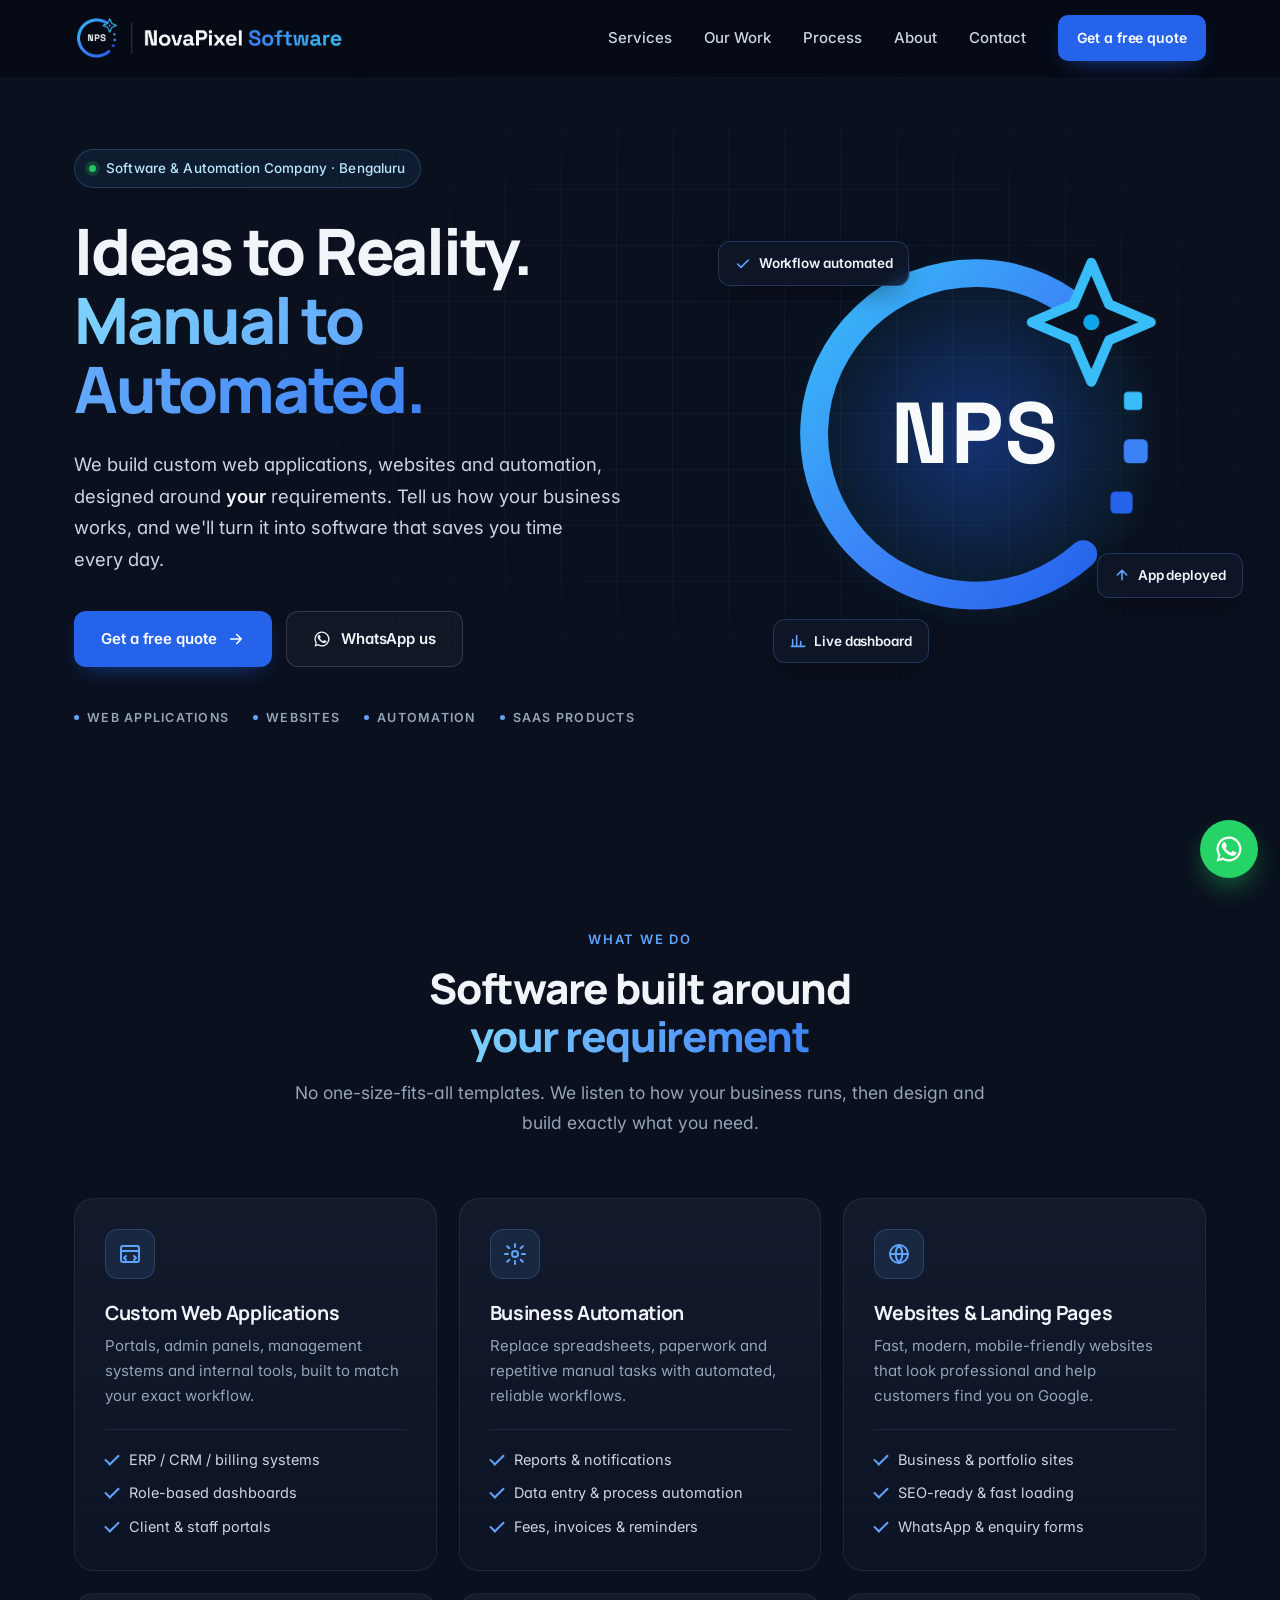
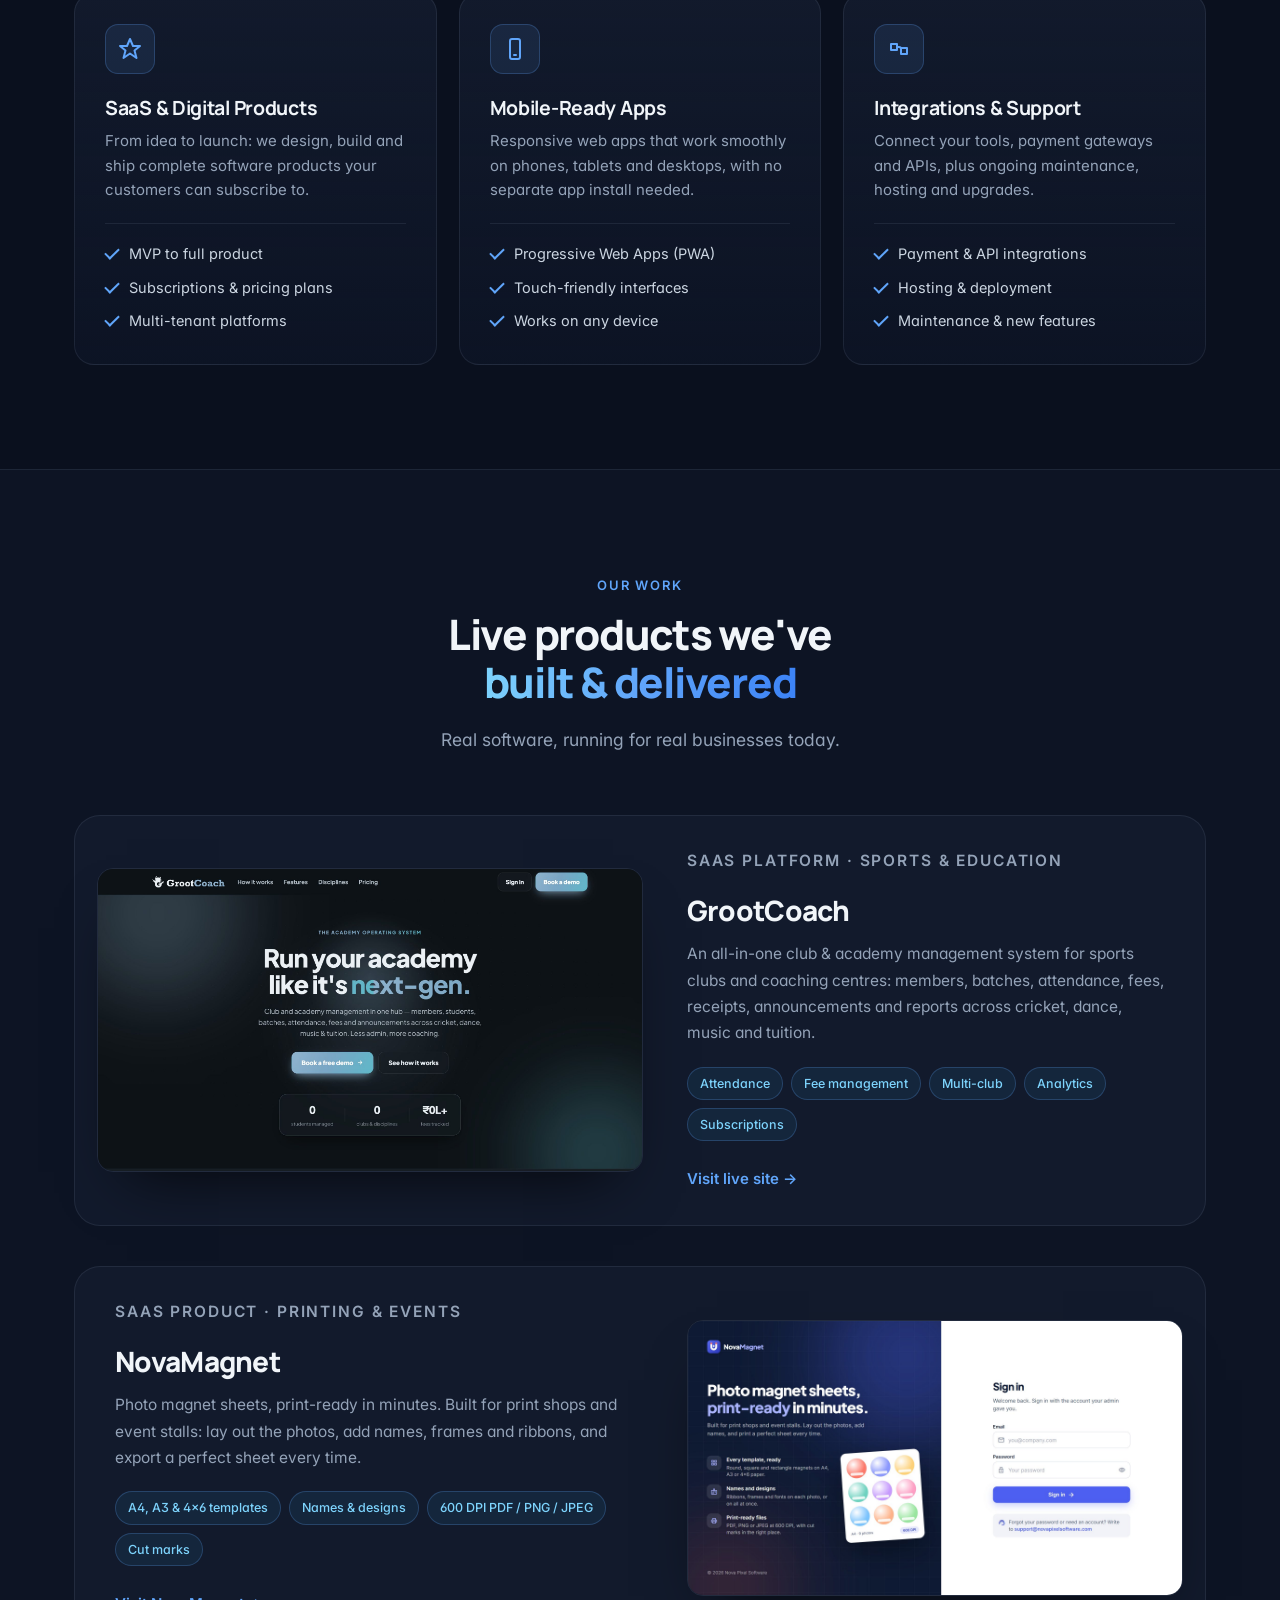
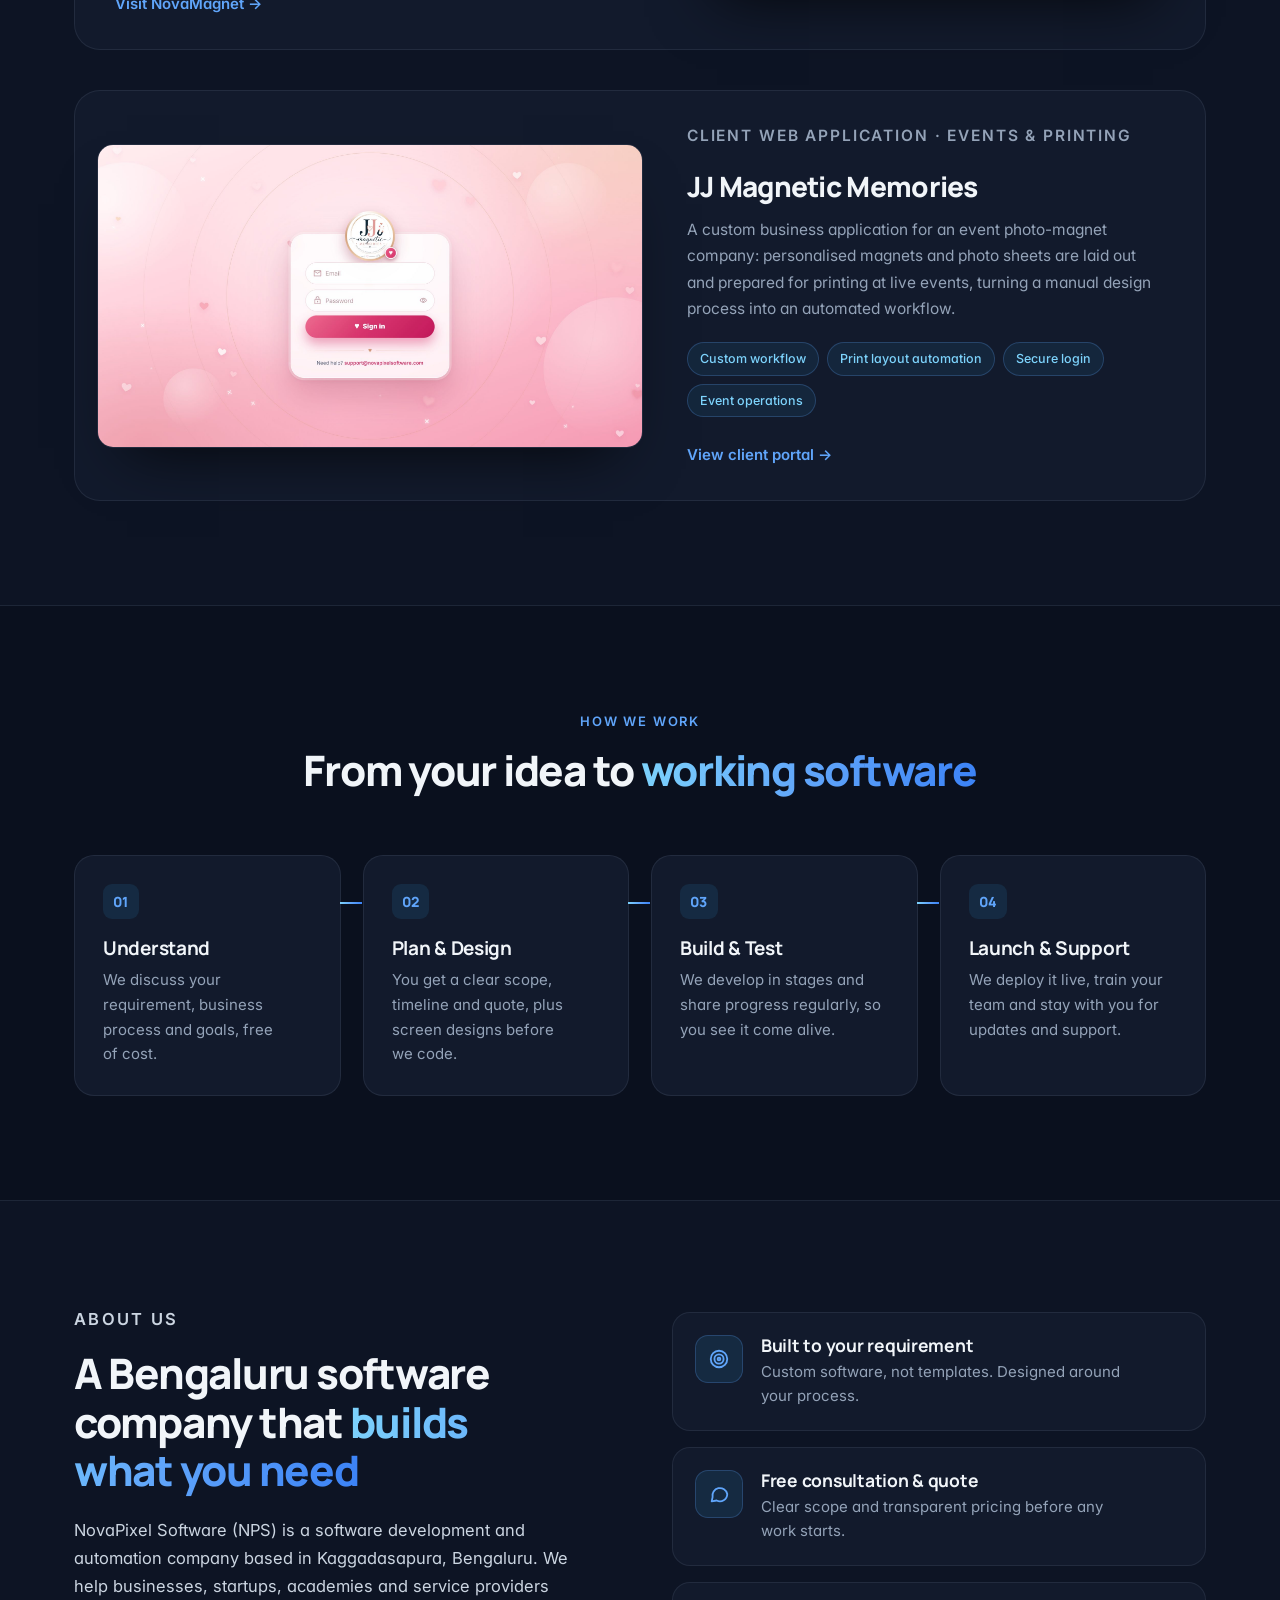
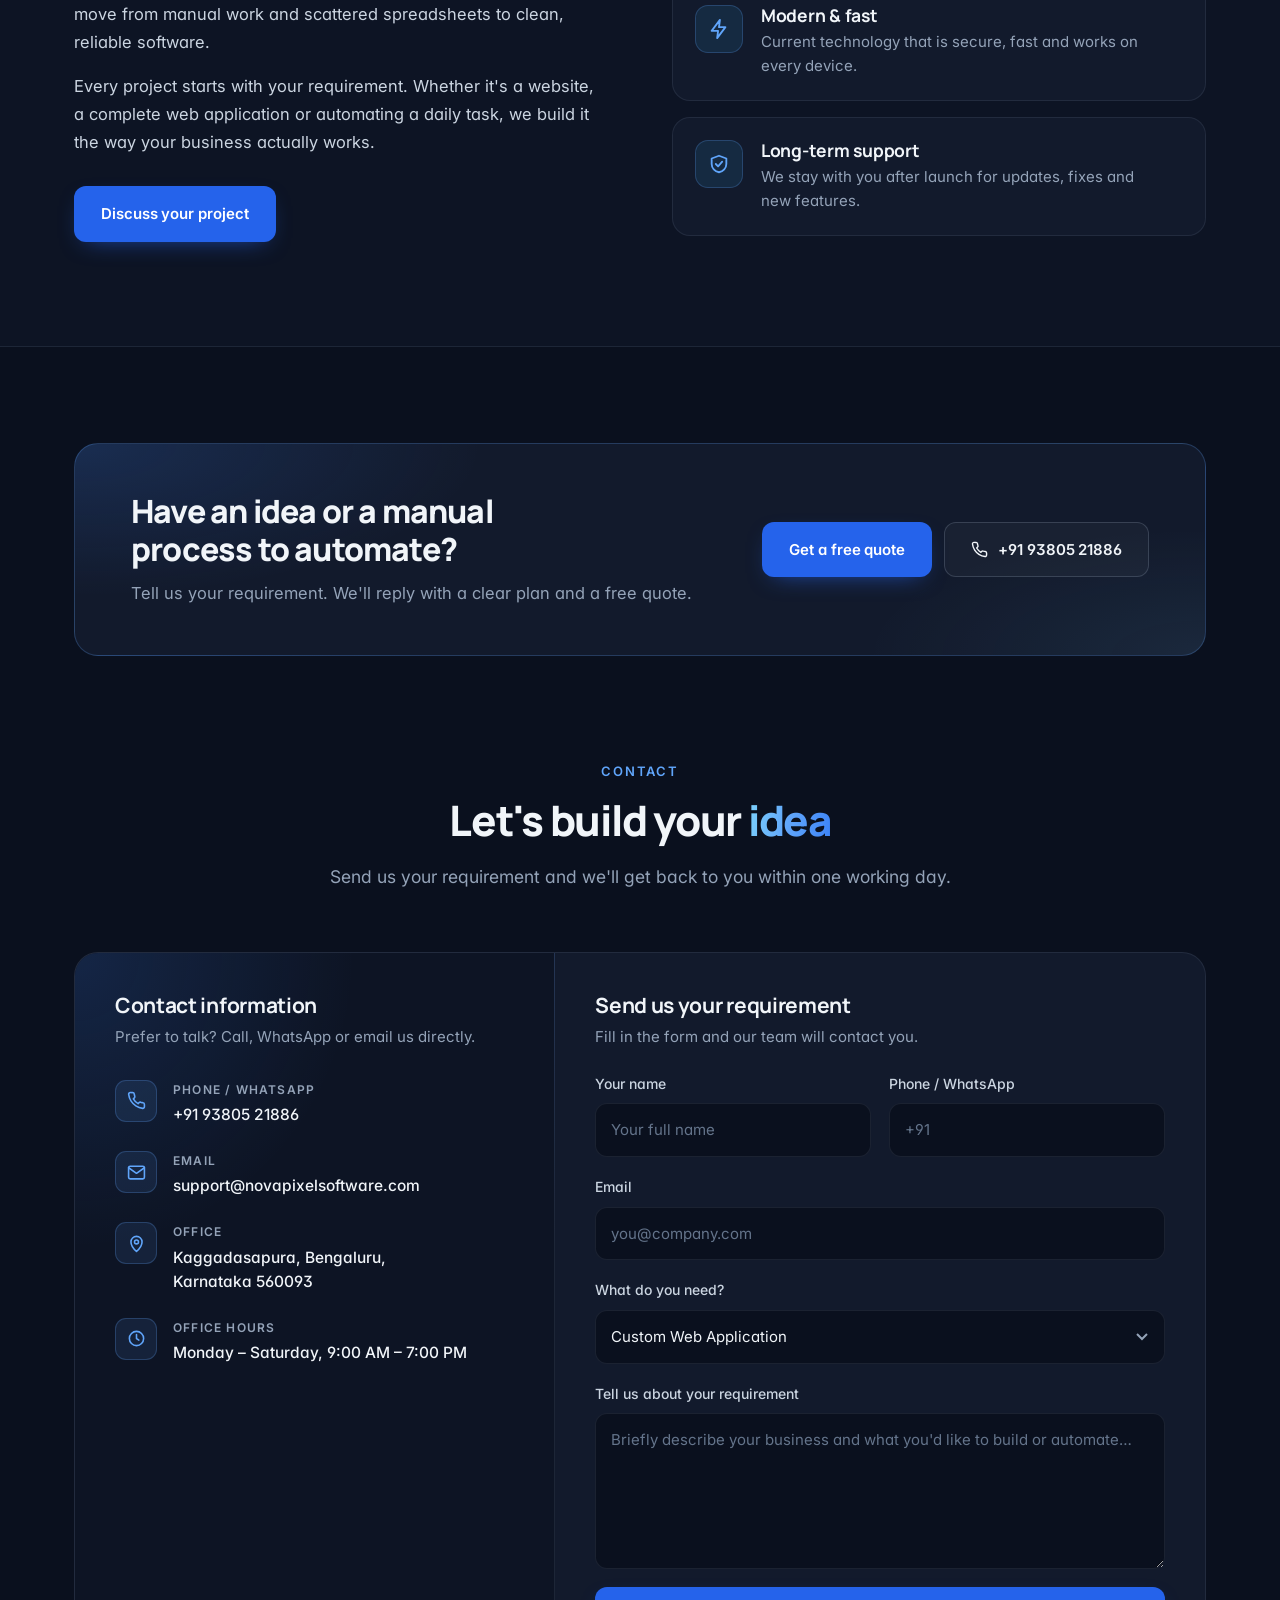
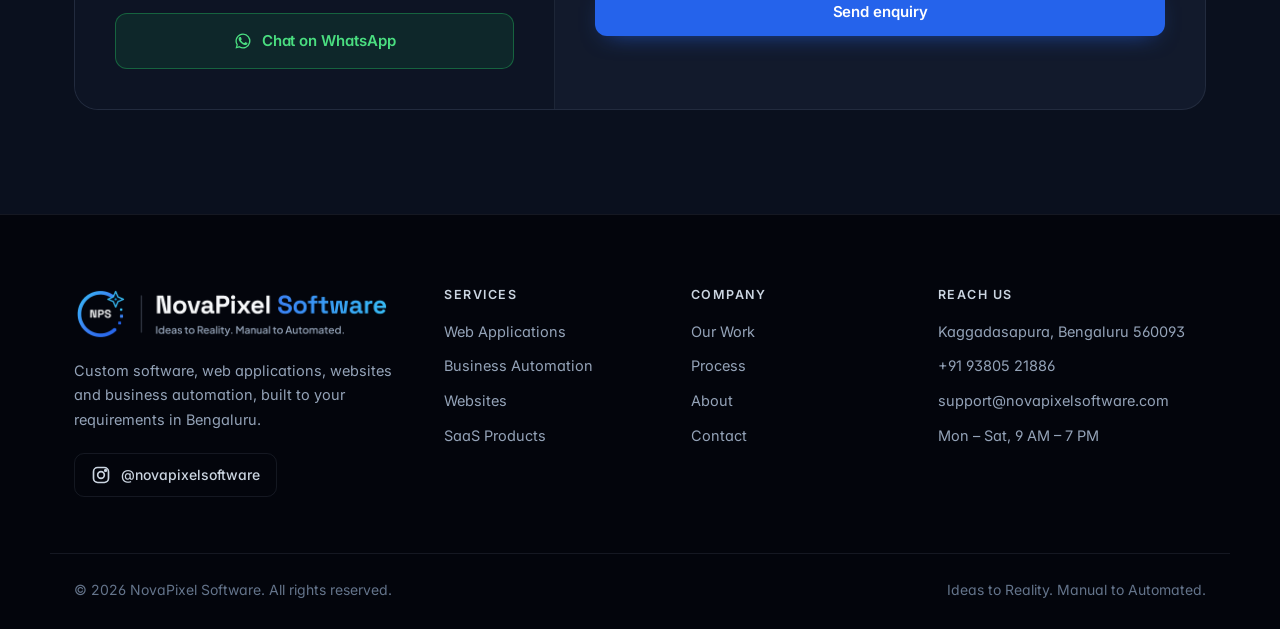
<file: public/index.html>
﻿<!doctype html>
<html lang="en">
<head>
<meta charset="utf-8">
<meta name="viewport" content="width=device-width, initial-scale=1">
<title>NovaPixel Software | Custom Software &amp; Automation Company in Bengaluru</title>
<meta name="description" content="NovaPixel Software builds custom web applications, websites, SaaS products and business automation tailored to your requirements. Based in Kaggadasapura, Bengaluru. Get a free quote.">
<meta name="keywords" content="software company Bengaluru, custom software development, web application development, business automation, website development Bangalore, SaaS development, Kaggadasapura">
<link rel="canonical" href="https://novapixelsoftware.com/">
<meta name="theme-color" content="#0A101E">

<meta property="og:type" content="website">
<meta property="og:title" content="NovaPixel Software | Ideas to Reality. Manual to Automated.">
<meta property="og:description" content="Custom software, web applications, websites and automation, built to your requirements. Bengaluru.">
<meta property="og:url" content="https://novapixelsoftware.com/">
<meta property="og:image" content="https://novapixelsoftware.com/assets/img/og-image.jpg">
<meta name="twitter:card" content="summary_large_image">

<link rel="icon" type="image/svg+xml" href="assets/img/emblem.svg">
<link rel="icon" type="image/png" sizes="32x32" href="assets/img/favicon-32.png">
<link rel="apple-touch-icon" href="assets/img/icon-192.png">

<link rel="preconnect" href="https://fonts.googleapis.com">
<link rel="preconnect" href="https://fonts.gstatic.com" crossorigin>
<link href="https://fonts.googleapis.com/css2?family=Inter:wght@400;500;600;700&family=Manrope:wght@600;700;800&family=Space+Grotesk:wght@700&display=swap" rel="stylesheet">
<link rel="stylesheet" href="assets/css/style.css">

<script type="application/ld+json">
{
  "@context": "https://schema.org",
  "@type": "LocalBusiness",
  "name": "NovaPixel Software",
  "alternateName": "NPS",
  "slogan": "Ideas to Reality. Manual to Automated.",
  "url": "https://novapixelsoftware.com/",
  "logo": "https://novapixelsoftware.com/assets/img/icon-192.png",
  "image": "https://novapixelsoftware.com/assets/img/og-image.jpg",
  "email": "support@novapixelsoftware.com",
  "telephone": "+91-9380521886",
  "address": {
    "@type": "PostalAddress",
    "addressLocality": "Kaggadasapura, Bengaluru",
    "addressRegion": "Karnataka",
    "postalCode": "560093",
    "addressCountry": "IN"
  },
  "openingHoursSpecification": [{
    "@type": "OpeningHoursSpecification",
    "dayOfWeek": ["Monday","Tuesday","Wednesday","Thursday","Friday","Saturday"],
    "opens": "09:00",
    "closes": "19:00"
  }],
  "sameAs": ["https://www.instagram.com/novapixelsoftware/"]
}
</script>
</head>
<body>

<a class="skip" href="#main">Skip to content</a>

<!-- ============ HEADER ============ -->
<header class="nav" id="top">
  <div class="wrap nav__inner">
    <a href="#top" class="nav__brand" aria-label="NovaPixel Software home">
      <img src="assets/img/logo.png" alt="NovaPixel Software" width="269" height="46">
    </a>
    <nav class="nav__links" id="navLinks" aria-label="Main">
      <a href="#services">Services</a>
      <a href="#work">Our Work</a>
      <a href="#process">Process</a>
      <a href="#about">About</a>
      <a href="#contact">Contact</a>
      <a href="#contact" class="btn btn--primary btn--sm nav__cta">Get a free quote</a>
    </nav>
    <button class="nav__toggle" id="navToggle" aria-label="Open menu" aria-expanded="false" aria-controls="navLinks">
      <span></span><span></span><span></span>
    </button>
  </div>
</header>

<main id="main">

<!-- ============ HERO ============ -->
<section class="hero">
  <div class="hero__grid" aria-hidden="true"></div>
  <div class="wrap hero__inner">
    <div class="hero__copy">
      <p class="eyebrow"><span class="dot"></span> Software &amp; Automation Company · Bengaluru</p>
      <h1>Ideas to Reality.<br><span class="grad">Manual to Automated.</span></h1>
      <p class="lead">We build custom web applications, websites and automation, designed around <strong>your</strong> requirements. Tell us how your business works, and we'll turn it into software that saves you time every day.</p>
      <div class="hero__ctas">
        <a href="#contact" class="btn btn--primary">Get a free quote <svg width="18" height="18" viewBox="0 0 24 24" fill="none" stroke="currentColor" stroke-width="2.2" stroke-linecap="round" stroke-linejoin="round"><path d="M5 12h14M13 6l6 6-6 6"/></svg></a>
        <a href="https://wa.me/919380521886?text=Hi%20NovaPixel%20Software%2C%20I%27d%20like%20to%20discuss%20a%20project." target="_blank" rel="noopener" class="btn btn--ghost">
          <svg width="18" height="18" viewBox="0 0 24 24" fill="currentColor" aria-hidden="true"><path d="M17.5 14.4c-.3-.1-1.7-.8-2-.9-.3-.1-.5-.1-.7.1-.2.3-.8.9-.9 1.1-.2.2-.3.2-.6.1-.3-.1-1.2-.5-2.3-1.4-.9-.8-1.4-1.7-1.6-2-.2-.3 0-.5.1-.6l.4-.5c.1-.2.2-.3.3-.5.1-.2 0-.4 0-.5l-.9-2.2c-.2-.6-.5-.5-.7-.5h-.6c-.2 0-.5.1-.8.4-.3.3-1 1-1 2.4s1 2.8 1.2 3c.1.2 2 3.1 4.9 4.3 2.4 1 2.9.8 3.4.7.5-.1 1.7-.7 2-1.4.2-.7.2-1.2.2-1.4-.1-.1-.3-.2-.6-.3zM12 2a10 10 0 0 0-8.6 15.1L2 22l5-1.3A10 10 0 1 0 12 2zm0 18.2c-1.5 0-3-.4-4.3-1.2l-.3-.2-3 .8.8-2.9-.2-.3A8.2 8.2 0 1 1 12 20.2z"/></svg>
          WhatsApp us
        </a>
      </div>
      <ul class="hero__tags">
        <li>Web Applications</li><li>Websites</li><li>Automation</li><li>SaaS Products</li>
      </ul>
    </div>

    <div class="hero__art" aria-hidden="true">
      <div class="orb"></div>
      <svg class="emblem" viewBox="0 0 240 240">
        <defs>
          <linearGradient id="hArc" x1="0%" y1="0%" x2="100%" y2="100%">
            <stop offset="0%" stop-color="#38BDF8"/><stop offset="55%" stop-color="#3B82F6"/><stop offset="100%" stop-color="#2563EB"/>
          </linearGradient>
        </defs>
        <path class="emblem__arc" d="M 176.2 182.4 A 84 84 0 1 1 180.4 61.6" fill="none" stroke="url(#hArc)" stroke-width="14.5" stroke-linecap="round" pathLength="1"/>
        <text class="emblem__text" x="120" y="135" text-anchor="middle" font-family="Space Grotesk, sans-serif" font-weight="700" font-size="45" fill="#F8FAFC" letter-spacing="1">NPS</text>
        <g transform="translate(180.4,61.6)"><g class="emblem__star">
          <polygon points="0,-31 9.3,-9.3 31,0 9.3,9.3 0,31 -9.3,9.3 -31,0 -9.3,-9.3" fill="#0A101E" stroke="#38BDF8" stroke-width="5.2" stroke-linejoin="round"/>
          <circle r="4.2" fill="#0EA5E9"/></g></g>
        <rect class="emblem__px" style="--d:0" x="197.4" y="97.8" width="9.5" height="9.5" rx="2.1" fill="#38BDF8"/>
        <rect class="emblem__px" style="--d:1" x="197.3" y="122.5" width="12.5" height="12.5" rx="2.7" fill="#3B82F6"/>
        <rect class="emblem__px" style="--d:2" x="190.4" y="149.8" width="11.5" height="11.5" rx="2.5" fill="#2563EB"/>
      </svg>
      <div class="chip chip--a"><svg viewBox="0 0 24 24"><path d="M20 6L9 17l-5-5"/></svg> Workflow automated</div>
      <div class="chip chip--b"><svg viewBox="0 0 24 24"><path d="M12 19V5M5 12l7-7 7 7"/></svg> App deployed</div>
      <div class="chip chip--c"><svg viewBox="0 0 24 24"><path d="M4 20V10M10 20V4M16 20v-7M22 20H2"/></svg> Live dashboard</div>
    </div>
  </div>
</section>

<!-- ============ SERVICES ============ -->
<section class="section" id="services">
  <div class="wrap">
    <div class="section__head">
      <p class="kicker">What we do</p>
      <h2>Software built around <span class="grad">your requirement</span></h2>
      <p class="sub">No one-size-fits-all templates. We listen to how your business runs, then design and build exactly what you need.</p>
    </div>

    <div class="cards">
      <article class="card reveal">
        <div class="card__icon"><svg viewBox="0 0 24 24"><rect x="3" y="4" width="18" height="16" rx="2"/><path d="M3 9h18M8 14l-2 2 2 2M16 14l2 2-2 2"/></svg></div>
        <h3>Custom Web Applications</h3>
        <p>Portals, admin panels, management systems and internal tools, built to match your exact workflow.</p>
        <ul><li>ERP / CRM / billing systems</li><li>Role-based dashboards</li><li>Client &amp; staff portals</li></ul>
      </article>
      <article class="card reveal">
        <div class="card__icon"><svg viewBox="0 0 24 24"><circle cx="12" cy="12" r="3"/><path d="M12 2v3M12 19v3M4.2 4.2l2.1 2.1M17.7 17.7l2.1 2.1M2 12h3M19 12h3M4.2 19.8l2.1-2.1M17.7 6.3l2.1-2.1"/></svg></div>
        <h3>Business Automation</h3>
        <p>Replace spreadsheets, paperwork and repetitive manual tasks with automated, reliable workflows.</p>
        <ul><li>Reports &amp; notifications</li><li>Data entry &amp; process automation</li><li>Fees, invoices &amp; reminders</li></ul>
      </article>
      <article class="card reveal">
        <div class="card__icon"><svg viewBox="0 0 24 24"><circle cx="12" cy="12" r="9"/><path d="M3 12h18M12 3a14 14 0 0 1 0 18M12 3a14 14 0 0 0 0 18"/></svg></div>
        <h3>Websites &amp; Landing Pages</h3>
        <p>Fast, modern, mobile-friendly websites that look professional and help customers find you on Google.</p>
        <ul><li>Business &amp; portfolio sites</li><li>SEO-ready &amp; fast loading</li><li>WhatsApp &amp; enquiry forms</li></ul>
      </article>
      <article class="card reveal">
        <div class="card__icon"><svg viewBox="0 0 24 24"><path d="M12 2l3 7h7l-5.5 4.5 2 7.5L12 16.5 5.5 21l2-7.5L2 9h7z"/></svg></div>
        <h3>SaaS &amp; Digital Products</h3>
        <p>From idea to launch: we design, build and ship complete software products your customers can subscribe to.</p>
        <ul><li>MVP to full product</li><li>Subscriptions &amp; pricing plans</li><li>Multi-tenant platforms</li></ul>
      </article>
      <article class="card reveal">
        <div class="card__icon"><svg viewBox="0 0 24 24"><rect x="7" y="2" width="10" height="20" rx="2"/><path d="M11 18h2"/></svg></div>
        <h3>Mobile-Ready Apps</h3>
        <p>Responsive web apps that work smoothly on phones, tablets and desktops, with no separate app install needed.</p>
        <ul><li>Progressive Web Apps (PWA)</li><li>Touch-friendly interfaces</li><li>Works on any device</li></ul>
      </article>
      <article class="card reveal">
        <div class="card__icon"><svg viewBox="0 0 24 24"><path d="M4 7h6v6H4zM14 11h6v6h-6z"/><path d="M10 10h2a2 2 0 0 1 2 2v2"/></svg></div>
        <h3>Integrations &amp; Support</h3>
        <p>Connect your tools, payment gateways and APIs, plus ongoing maintenance, hosting and upgrades.</p>
        <ul><li>Payment &amp; API integrations</li><li>Hosting &amp; deployment</li><li>Maintenance &amp; new features</li></ul>
      </article>
    </div>
  </div>
</section>

<!-- ============ WORK ============ -->
<section class="section section--alt" id="work">
  <div class="wrap">
    <div class="section__head">
      <p class="kicker">Our work</p>
      <h2>Live products we've <span class="grad">built &amp; delivered</span></h2>
      <p class="sub">Real software, running for real businesses today.</p>
    </div>

    <div class="work">
      <article class="work__item reveal">
        <a class="work__shot" href="https://coach-desk-web.vercel.app/" target="_blank" rel="noopener">
          <img src="assets/img/work-grootcoach.jpg" alt="GrootCoach sports academy management software homepage" loading="lazy" width="1062" height="590">
        </a>
        <div class="work__body">
          <p class="work__type">SaaS Platform · Sports &amp; Education</p>
          <h3>GrootCoach</h3>
          <p>An all-in-one club &amp; academy management system for sports clubs and coaching centres: members, batches, attendance, fees, receipts, announcements and reports across cricket, dance, music and tuition.</p>
          <ul class="pills"><li>Attendance</li><li>Fee management</li><li>Multi-club</li><li>Analytics</li><li>Subscriptions</li></ul>
          <a class="link" href="https://coach-desk-web.vercel.app/" target="_blank" rel="noopener">Visit live site →</a>
        </div>
      </article>

      <article class="work__item reveal">
        <a class="work__shot" href="https://novamagnet.novapixelsoftware.com/login" target="_blank" rel="noopener">
          <img src="assets/img/work-novamagnet.jpg" alt="NovaMagnet photo magnet sheet software sign-in screen" loading="lazy" width="1062" height="590">
        </a>
        <div class="work__body">
          <p class="work__type">SaaS Product · Printing &amp; Events</p>
          <h3>NovaMagnet</h3>
          <p>Photo magnet sheets, print-ready in minutes. Built for print shops and event stalls: lay out the photos, add names, frames and ribbons, and export a perfect sheet every time.</p>
          <ul class="pills"><li>A4, A3 &amp; 4×6 templates</li><li>Names &amp; designs</li><li>600 DPI PDF / PNG / JPEG</li><li>Cut marks</li></ul>
          <a class="link" href="https://novamagnet.novapixelsoftware.com/login" target="_blank" rel="noopener">Visit NovaMagnet →</a>
        </div>
      </article>

      <article class="work__item reveal">
        <a class="work__shot" href="https://jjmagnet.novapixelsoftware.com/login" target="_blank" rel="noopener">
          <img src="assets/img/work-jjmagnet.jpg" alt="JJ Magnetic Memories client portal sign-in" loading="lazy" width="1062" height="590">
        </a>
        <div class="work__body">
          <p class="work__type">Client Web Application · Events &amp; Printing</p>
          <h3>JJ Magnetic Memories</h3>
          <p>A custom business application for an event photo-magnet company: personalised magnets and photo sheets are laid out and prepared for printing at live events, turning a manual design process into an automated workflow.</p>
          <ul class="pills"><li>Custom workflow</li><li>Print layout automation</li><li>Secure login</li><li>Event operations</li></ul>
          <a class="link" href="https://jjmagnet.novapixelsoftware.com/login" target="_blank" rel="noopener">View client portal →</a>
        </div>
      </article>
    </div>
  </div>
</section>

<!-- ============ PROCESS ============ -->
<section class="section" id="process">
  <div class="wrap">
    <div class="section__head">
      <p class="kicker">How we work</p>
      <h2>From your idea to <span class="grad">working software</span></h2>
    </div>
    <ol class="steps">
      <li class="reveal"><span class="steps__n">01</span><h3>Understand</h3><p>We discuss your requirement, business process and goals, free of cost.</p></li>
      <li class="reveal"><span class="steps__n">02</span><h3>Plan &amp; Design</h3><p>You get a clear scope, timeline and quote, plus screen designs before we code.</p></li>
      <li class="reveal"><span class="steps__n">03</span><h3>Build &amp; Test</h3><p>We develop in stages and share progress regularly, so you see it come alive.</p></li>
      <li class="reveal"><span class="steps__n">04</span><h3>Launch &amp; Support</h3><p>We deploy it live, train your team and stay with you for updates and support.</p></li>
    </ol>
  </div>
</section>

<!-- ============ ABOUT / WHY ============ -->
<section class="section section--alt" id="about">
  <div class="wrap about">
    <div class="about__copy reveal">
      <p class="kicker">About us</p>
      <h2>A Bengaluru software company that <span class="grad">builds what you need</span></h2>
      <p>NovaPixel Software (NPS) is a software development and automation company based in Kaggadasapura, Bengaluru. We help businesses, startups, academies and service providers move from manual work and scattered spreadsheets to clean, reliable software.</p>
      <p>Every project starts with your requirement. Whether it's a website, a complete web application or automating a daily task, we build it the way your business actually works.</p>
      <a href="#contact" class="btn btn--primary">Discuss your project</a>
    </div>
    <ul class="why reveal">
      <li><span class="why__ico"><svg viewBox="0 0 24 24"><circle cx="12" cy="12" r="9"/><circle cx="12" cy="12" r="5"/><circle cx="12" cy="12" r="1.5"/></svg></span><div><h3>Built to your requirement</h3><p>Custom software, not templates. Designed around your process.</p></div></li>
      <li><span class="why__ico"><svg viewBox="0 0 24 24"><path d="M21 12a8 8 0 0 1-11.6 7.1L4 20l1-4.6A8 8 0 1 1 21 12z"/></svg></span><div><h3>Free consultation &amp; quote</h3><p>Clear scope and transparent pricing before any work starts.</p></div></li>
      <li><span class="why__ico"><svg viewBox="0 0 24 24"><path d="M13 2L4 14h7l-1 8 9-12h-7z"/></svg></span><div><h3>Modern &amp; fast</h3><p>Current technology that is secure, fast and works on every device.</p></div></li>
      <li><span class="why__ico"><svg viewBox="0 0 24 24"><path d="M12 3l8 3v6c0 4.5-3.4 8.3-8 9-4.6-.7-8-4.5-8-9V6z"/><path d="M8.5 12l2.5 2.5 4.5-5"/></svg></span><div><h3>Long-term support</h3><p>We stay with you after launch for updates, fixes and new features.</p></div></li>
    </ul>
  </div>
</section>

<!-- ============ CTA ============ -->
<section class="cta">
  <div class="wrap">
    <div class="cta__card reveal">
      <div class="cta__copy">
        <h2>Have an idea or a manual process to automate?</h2>
        <p>Tell us your requirement. We'll reply with a clear plan and a free quote.</p>
      </div>
      <div class="cta__actions">
        <a href="#contact" class="btn btn--primary">Get a free quote</a>
        <a href="tel:+919380521886" class="btn btn--ghost">
          <svg width="17" height="17" viewBox="0 0 24 24" fill="none" stroke="currentColor" stroke-width="2" stroke-linecap="round" stroke-linejoin="round" aria-hidden="true"><path d="M22 16.9v3a2 2 0 0 1-2.2 2 19.8 19.8 0 0 1-8.6-3.1 19.5 19.5 0 0 1-6-6A19.8 19.8 0 0 1 2.1 4.2 2 2 0 0 1 4.1 2h3a2 2 0 0 1 2 1.7c.1 1 .4 1.9.7 2.8a2 2 0 0 1-.5 2.1L8 9.9a16 16 0 0 0 6 6l1.3-1.3a2 2 0 0 1 2.1-.4c.9.3 1.8.6 2.8.7a2 2 0 0 1 1.8 2z"/></svg>
          +91 93805 21886
        </a>
      </div>
    </div>
  </div>
</section>

<!-- ============ CONTACT ============ -->
<section class="section" id="contact">
  <div class="wrap">
    <div class="section__head">
      <p class="kicker">Contact</p>
      <h2>Let's build your <span class="grad">idea</span></h2>
      <p class="sub">Send us your requirement and we'll get back to you within one working day.</p>
    </div>

    <div class="contact reveal">
      <aside class="info">
        <h3 class="info__title">Contact information</h3>
        <p class="info__lead">Prefer to talk? Call, WhatsApp or email us directly.</p>
        <ul class="info__list">
          <li>
            <span class="info__ico"><svg viewBox="0 0 24 24"><path d="M22 16.9v3a2 2 0 0 1-2.2 2 19.8 19.8 0 0 1-8.6-3.1 19.5 19.5 0 0 1-6-6A19.8 19.8 0 0 1 2.1 4.2 2 2 0 0 1 4.1 2h3a2 2 0 0 1 2 1.7c.1 1 .4 1.9.7 2.8a2 2 0 0 1-.5 2.1L8 9.9a16 16 0 0 0 6 6l1.3-1.3a2 2 0 0 1 2.1-.4c.9.3 1.8.6 2.8.7a2 2 0 0 1 1.8 2z"/></svg></span>
            <div><span class="info__label">Phone / WhatsApp</span><a href="tel:+919380521886">+91 93805 21886</a></div>
          </li>
          <li>
            <span class="info__ico"><svg viewBox="0 0 24 24"><rect x="2" y="4" width="20" height="16" rx="2"/><path d="M22 6l-10 7L2 6"/></svg></span>
            <div><span class="info__label">Email</span><a href="mailto:support@novapixelsoftware.com">support@novapixelsoftware.com</a></div>
          </li>
          <li>
            <span class="info__ico"><svg viewBox="0 0 24 24"><path d="M12 22s7-6.2 7-12a7 7 0 1 0-14 0c0 5.8 7 12 7 12z"/><circle cx="12" cy="10" r="2.5"/></svg></span>
            <div><span class="info__label">Office</span><a href="https://maps.google.com/?q=Kaggadasapura,+Bengaluru,+Karnataka+560093" target="_blank" rel="noopener">Kaggadasapura, Bengaluru,<br>Karnataka 560093</a></div>
          </li>
          <li>
            <span class="info__ico"><svg viewBox="0 0 24 24"><circle cx="12" cy="12" r="9"/><path d="M12 7v5l3 2"/></svg></span>
            <div><span class="info__label">Office hours</span><span class="info__val">Monday – Saturday, 9:00 AM – 7:00 PM</span></div>
          </li>
        </ul>
        <a class="btn btn--wa btn--block" href="https://wa.me/919380521886?text=Hi%20NovaPixel%20Software%2C%20I%27d%20like%20to%20discuss%20a%20project." target="_blank" rel="noopener">
          <svg width="18" height="18" viewBox="0 0 24 24" fill="currentColor" aria-hidden="true"><path d="M17.5 14.4c-.3-.1-1.7-.8-2-.9-.3-.1-.5-.1-.7.1-.2.3-.8.9-.9 1.1-.2.2-.3.2-.6.1-.3-.1-1.2-.5-2.3-1.4-.9-.8-1.4-1.7-1.6-2-.2-.3 0-.5.1-.6l.4-.5c.1-.2.2-.3.3-.5.1-.2 0-.4 0-.5l-.9-2.2c-.2-.6-.5-.5-.7-.5h-.6c-.2 0-.5.1-.8.4-.3.3-1 1-1 2.4s1 2.8 1.2 3c.1.2 2 3.1 4.9 4.3 2.4 1 2.9.8 3.4.7.5-.1 1.7-.7 2-1.4.2-.7.2-1.2.2-1.4-.1-.1-.3-.2-.6-.3zM12 2a10 10 0 0 0-8.6 15.1L2 22l5-1.3A10 10 0 1 0 12 2zm0 18.2c-1.5 0-3-.4-4.3-1.2l-.3-.2-3 .8.8-2.9-.2-.3A8.2 8.2 0 1 1 12 20.2z"/></svg>
          Chat on WhatsApp
        </a>
      </aside>

      <form class="form" id="contactForm" action="contact.php" method="post" novalidate>
        <div class="form__head">
          <h3>Send us your requirement</h3>
          <p>Fill in the form and our team will contact you.</p>
        </div>
        <div class="form__row">
          <label>Your name<input type="text" name="name" required autocomplete="name" placeholder="Your full name"></label>
          <label>Phone / WhatsApp<input type="tel" name="phone" required autocomplete="tel" placeholder="+91"></label>
        </div>
        <label>Email<input type="email" name="email" autocomplete="email" placeholder="you@company.com"></label>
        <label>What do you need?
          <select name="service">
            <option>Custom Web Application</option>
            <option>Business Automation</option>
            <option>Website / Landing Page</option>
            <option>SaaS / Digital Product</option>
            <option>Integration / Support</option>
            <option>Not sure yet, need advice</option>
          </select>
        </label>
        <label>Tell us about your requirement<textarea name="message" rows="5" required placeholder="Briefly describe your business and what you'd like to build or automate…"></textarea></label>
        <input type="text" name="website" class="hp" tabindex="-1" autocomplete="off" aria-hidden="true">
        <button type="submit" class="btn btn--primary btn--block">Send enquiry</button>
        <p class="form__status" id="formStatus" role="status" aria-live="polite"></p>
      </form>
    </div>
  </div>
</section>
</main>

<!-- ============ FOOTER ============ -->
<footer class="footer">
  <div class="wrap footer__inner">
    <div class="footer__brand">
      <img src="assets/img/logo-slogan.png" alt="NovaPixel Software: Ideas to Reality. Manual to Automated." width="320" height="55" loading="lazy">
      <p>Custom software, web applications, websites and business automation, built to your requirements in Bengaluru.</p>
      <a class="social" href="https://www.instagram.com/novapixelsoftware/" target="_blank" rel="noopener" aria-label="NovaPixel Software on Instagram">
        <svg viewBox="0 0 24 24"><rect x="3" y="3" width="18" height="18" rx="5"/><circle cx="12" cy="12" r="4"/><circle cx="17.5" cy="6.5" r="1" fill="currentColor"/></svg> @novapixelsoftware
      </a>
    </div>
    <div>
      <h4>Services</h4>
      <ul><li><a href="#services">Web Applications</a></li><li><a href="#services">Business Automation</a></li><li><a href="#services">Websites</a></li><li><a href="#services">SaaS Products</a></li></ul>
    </div>
    <div>
      <h4>Company</h4>
      <ul><li><a href="#work">Our Work</a></li><li><a href="#process">Process</a></li><li><a href="#about">About</a></li><li><a href="#contact">Contact</a></li></ul>
    </div>
    <div>
      <h4>Reach us</h4>
      <ul><li>Kaggadasapura, Bengaluru 560093</li><li><a href="tel:+919380521886">+91 93805 21886</a></li><li><a href="mailto:support@novapixelsoftware.com">support@novapixelsoftware.com</a></li><li>Mon – Sat, 9 AM – 7 PM</li></ul>
    </div>
  </div>
  <div class="wrap footer__bar">
    <p>© <span id="year">2026</span> NovaPixel Software. All rights reserved.</p>
    <p>Ideas to Reality. Manual to Automated.</p>
  </div>
</footer>

<a class="wa-float" href="https://wa.me/919380521886?text=Hi%20NovaPixel%20Software%2C%20I%27d%20like%20to%20discuss%20a%20project." target="_blank" rel="noopener" aria-label="Chat with us on WhatsApp">
  <svg viewBox="0 0 24 24" fill="currentColor"><path d="M17.5 14.4c-.3-.1-1.7-.8-2-.9-.3-.1-.5-.1-.7.1-.2.3-.8.9-.9 1.1-.2.2-.3.2-.6.1-.3-.1-1.2-.5-2.3-1.4-.9-.8-1.4-1.7-1.6-2-.2-.3 0-.5.1-.6l.4-.5c.1-.2.2-.3.3-.5.1-.2 0-.4 0-.5l-.9-2.2c-.2-.6-.5-.5-.7-.5h-.6c-.2 0-.5.1-.8.4-.3.3-1 1-1 2.4s1 2.8 1.2 3c.1.2 2 3.1 4.9 4.3 2.4 1 2.9.8 3.4.7.5-.1 1.7-.7 2-1.4.2-.7.2-1.2.2-1.4-.1-.1-.3-.2-.6-.3zM12 2a10 10 0 0 0-8.6 15.1L2 22l5-1.3A10 10 0 1 0 12 2zm0 18.2c-1.5 0-3-.4-4.3-1.2l-.3-.2-3 .8.8-2.9-.2-.3A8.2 8.2 0 1 1 12 20.2z"/></svg>
</a>

<script src="assets/js/main.js" defer></script>
</body>
</html>
</file>
<file: public/assets/css/style.css>
/* NovaPixel Software: brand tokens from 04_Brand_Guidelines/brand-tokens.json */
:root{
  /* Softer navy palette: less pure-black, calmer accents */
  --bg:#0A101E; --bg-2:#0D1424; --surface:#121A2C; --surface-2:#172136;
  --line:rgba(148,163,184,.12); --line-2:rgba(96,165,250,.24);
  --ink:#F1F5F9; --muted:#94A3B8; --muted-2:#CBD5E1;
  --sky:#60A5FA; --sky-2:#3B82F6; --blue:#3B82F6; --royal:#2563EB; --cobalt:#1D4ED8;
  --accent-soft:rgba(96,165,250,.1);
  --grad:linear-gradient(100deg,#7DD3FC 0%,#60A5FA 50%,#3B82F6 100%);
  --radius:20px; --wrap:1180px;
  /* Typography: Manrope for headings, Inter for everything else */
  --f-display:'Manrope','Inter',system-ui,sans-serif;
  --f-body:'Inter',system-ui,-apple-system,'Segoe UI',Roboto,sans-serif;
}
*,*::before,*::after{box-sizing:border-box}
html{scroll-behavior:smooth;scroll-padding-top:84px;-webkit-text-size-adjust:100%}
body{margin:0;background:var(--bg);color:var(--ink);font-family:var(--f-body);font-size:16px;line-height:1.7;-webkit-font-smoothing:antialiased;-moz-osx-font-smoothing:grayscale;text-rendering:optimizeLegibility;font-feature-settings:"cv11","ss01";overflow-x:hidden}
img{max-width:100%;display:block;height:auto}
a{color:inherit;text-decoration:none}
h1,h2,h3,h4{font-family:var(--f-display);font-weight:700;line-height:1.2;margin:0;letter-spacing:-.015em;text-wrap:balance}
p{text-wrap:pretty}
p{margin:0}
ul{margin:0;padding:0;list-style:none}
.wrap{width:100%;max-width:var(--wrap);margin:0 auto;padding:0 24px}
.grad{background:var(--grad);-webkit-background-clip:text;background-clip:text;color:transparent}
.skip{position:absolute;left:-999px;top:8px;background:var(--royal);padding:8px 14px;border-radius:8px;z-index:100}
.skip:focus{left:8px}
:focus-visible{outline:2px solid var(--sky);outline-offset:3px;border-radius:6px}

/* ---------- buttons ---------- */
.btn{display:inline-flex;align-items:center;justify-content:center;gap:10px;font-weight:600;font-size:15px;letter-spacing:-.005em;padding:14px 26px;border-radius:12px;border:1.5px solid transparent;cursor:pointer;transition:transform .2s,box-shadow .2s,background .2s,border-color .2s;font-family:var(--f-body);white-space:nowrap}
.btn:hover{transform:translateY(-2px)}
.btn--primary{background:var(--royal);color:#fff;box-shadow:0 8px 24px -12px rgba(37,99,235,.8)}
.btn--primary:hover{background:#3B82F6;box-shadow:0 12px 28px -12px rgba(59,130,246,.85)}
.btn--ghost{border-color:rgba(148,163,184,.25);color:var(--ink);background:rgba(255,255,255,.03)}
.btn--ghost:hover{border-color:rgba(148,163,184,.45);background:rgba(255,255,255,.06)}
.btn--wa{background:rgba(37,211,102,.1);border-color:rgba(37,211,102,.35);color:#4ADE80}
.btn--wa:hover{background:rgba(37,211,102,.16);border-color:rgba(37,211,102,.55)}
.btn--sm{padding:10px 18px;font-size:14px;border-radius:10px}
.btn--block{width:100%}

/* ---------- nav ---------- */
.nav{position:sticky;top:0;z-index:50;background:rgba(6,9,19,.72);backdrop-filter:blur(14px);-webkit-backdrop-filter:blur(14px);border-bottom:1px solid transparent;transition:border-color .3s,background .3s}
.nav.is-scrolled{border-bottom-color:var(--line);background:rgba(6,9,19,.9)}
.nav__inner{display:flex;align-items:center;justify-content:space-between;height:76px}
.nav__brand img{height:46px;width:auto}
.nav__links{display:flex;align-items:center;gap:32px;font-weight:500;font-size:15px;color:var(--muted-2)}
.nav__links a:not(.btn):hover{color:var(--ink)}
.nav__toggle{display:none;background:none;border:0;width:44px;height:44px;padding:10px;cursor:pointer}
.nav__toggle span{display:block;height:2px;background:var(--ink);border-radius:2px;margin:5px 0;transition:transform .3s,opacity .3s}

/* ---------- hero ---------- */
.hero{position:relative;overflow:hidden;padding:72px 0 96px}
.hero__grid{position:absolute;inset:0;background-image:linear-gradient(rgba(148,163,184,.06) 1px,transparent 1px),linear-gradient(90deg,rgba(148,163,184,.06) 1px,transparent 1px);background-size:56px 56px;mask-image:radial-gradient(ellipse 70% 70% at 60% 40%,#000 30%,transparent 75%);-webkit-mask-image:radial-gradient(ellipse 70% 70% at 60% 40%,#000 30%,transparent 75%)}
.hero__inner{position:relative;display:grid;grid-template-columns:1.15fr .85fr;gap:48px;align-items:center}
.eyebrow{display:inline-flex;align-items:center;gap:10px;font-size:13.5px;font-weight:500;letter-spacing:.01em;color:#BAE6FD;background:rgba(56,189,248,.08);border:1px solid var(--line-2);padding:7px 14px;border-radius:999px;margin-bottom:28px}
.dot{width:7px;height:7px;border-radius:50%;background:#22C55E;box-shadow:0 0 0 4px rgba(34,197,94,.18)}
.hero h1{font-size:clamp(38px,5.4vw,64px);font-weight:800;line-height:1.08;letter-spacing:-.035em}
.lead{font-size:clamp(16.5px,1.5vw,18.5px);line-height:1.7;color:var(--muted-2);margin:26px 0 36px;max-width:560px}
.lead strong{color:var(--ink);font-weight:600}
.hero__ctas{display:flex;flex-wrap:wrap;gap:14px}
.hero__tags{display:flex;flex-wrap:wrap;gap:10px 24px;margin-top:40px;font-size:12.5px;font-weight:600;color:var(--muted);text-transform:uppercase;letter-spacing:.1em}
.hero__tags li{display:flex;align-items:center;gap:8px}
.hero__tags li::before{content:"";width:5px;height:5px;border-radius:50%;background:var(--sky)}
.hero__art{position:relative;aspect-ratio:1;max-width:480px;width:100%;justify-self:center}
.orb{position:absolute;inset:8%;border-radius:50%;background:radial-gradient(circle,rgba(37,99,235,.42),rgba(14,165,233,.08) 55%,transparent 70%);filter:blur(8px);animation:pulse 6s ease-in-out infinite}
.emblem{position:relative;width:100%;height:100%;overflow:visible}
.emblem__arc{stroke-dasharray:1;stroke-dashoffset:1;animation:draw 1.6s .2s cubic-bezier(.2,.7,.2,1) forwards}
.emblem__text{opacity:0;animation:fade .6s 1.1s forwards}
.emblem__star{transform:scale(0) rotate(-180deg);animation:pop .8s 1.4s cubic-bezier(.3,1.6,.5,1) forwards}
.emblem__px{opacity:0;animation:slide .5s calc(1.8s + var(--d)*.12s) forwards}
.chip{position:absolute;display:flex;align-items:center;gap:8px;background:rgba(15,23,42,.85);border:1px solid var(--line-2);backdrop-filter:blur(8px);padding:10px 16px;border-radius:12px;font-size:13.5px;font-weight:600;letter-spacing:-.005em;box-shadow:0 12px 30px -12px rgba(0,0,0,.6);opacity:0;animation:fadeUp .7s forwards,float 5s ease-in-out infinite}
.chip svg{width:16px;height:16px;fill:none;stroke:var(--sky);stroke-width:2.4;stroke-linecap:round;stroke-linejoin:round;flex:none}
.chip--a{top:8%;left:-6%;animation-delay:2.2s,2.9s}
.chip--b{bottom:16%;right:-8%;animation-delay:2.4s,3.1s}
.chip--c{bottom:2%;left:6%;animation-delay:2.6s,3.3s}
@keyframes draw{to{stroke-dashoffset:0}}
@keyframes fade{to{opacity:1}}
@keyframes pop{to{transform:scale(1) rotate(0)}}
@keyframes slide{from{opacity:0;transform:translateX(18px)}to{opacity:1;transform:none}}
@keyframes fadeUp{from{opacity:0;translate:0 14px}to{opacity:1;translate:0 0}}
@keyframes float{50%{transform:translateY(-8px)}}
@keyframes pulse{50%{transform:scale(1.06);opacity:.8}}

/* ---------- sections ---------- */
.section{padding:104px 0}
.section--alt{background:var(--bg-2);border-top:1px solid var(--line);border-bottom:1px solid var(--line)}
.section__head{text-align:center;max-width:700px;margin:0 auto 60px}
.kicker{font-size:13px;font-weight:600;color:var(--sky);text-transform:uppercase;letter-spacing:.14em;margin-bottom:14px}
.section h2{font-size:clamp(28px,3.6vw,42px);font-weight:800;line-height:1.15;letter-spacing:-.03em}
.sub{color:var(--muted);font-size:17.5px;line-height:1.7;margin-top:18px}

/* services */
.cards{display:grid;grid-template-columns:repeat(3,1fr);gap:22px}
.card{background:linear-gradient(180deg,var(--surface),rgba(15,23,42,.55));border:1px solid var(--line);border-radius:var(--radius);padding:30px;transition:border-color .3s,transform .3s,box-shadow .3s}
.card:hover{border-color:var(--line-2);transform:translateY(-4px);box-shadow:0 24px 50px -28px rgba(37,99,235,.55)}
.card__icon{width:50px;height:50px;border-radius:13px;background:var(--accent-soft);border:1px solid var(--line-2);display:grid;place-items:center;margin-bottom:22px}
.card__icon svg{width:24px;height:24px;fill:none;stroke:var(--sky);stroke-width:2;stroke-linecap:round;stroke-linejoin:round}
.card h3{font-size:19.5px;margin-bottom:10px}
.card p{color:var(--muted);font-size:15px;line-height:1.65}
.card ul{margin-top:20px;padding-top:18px;border-top:1px solid var(--line);display:grid;gap:9px;font-size:14.5px;color:var(--muted-2)}
.card li{padding-left:24px;position:relative}
.card li::before{content:"";position:absolute;left:0;top:6px;width:14px;height:8px;border-left:2px solid var(--sky);border-bottom:2px solid var(--sky);transform:rotate(-45deg)}

/* work */
.work{display:grid;gap:40px}
.work__item{display:grid;grid-template-columns:1.1fr 1fr;gap:44px;align-items:center;background:var(--surface);border:1px solid var(--line);border-radius:26px;padding:22px}
.work__item:nth-child(even) .work__shot{order:2}
.work__shot{display:block;border-radius:16px;overflow:hidden;border:1px solid var(--line);box-shadow:0 30px 60px -30px rgba(0,0,0,.8)}
.work__shot img{width:100%;aspect-ratio:1062/590;object-fit:cover;transition:transform .6s}
.work__shot:hover img{transform:scale(1.03)}
.work__body{padding:10px 18px 10px 0}
.work__item:nth-child(even) .work__body{padding:10px 0 10px 18px}
.work__type{font-size:12.5px;font-weight:600;color:var(--sky);text-transform:uppercase;letter-spacing:.12em;margin-bottom:12px}
.work__body h3{font-size:28px;font-weight:800;letter-spacing:-.025em;margin-bottom:14px}
.work__body>p{color:var(--muted);font-size:15.5px;margin-bottom:20px}
.pills{display:flex;flex-wrap:wrap;gap:8px;margin-bottom:24px}
.pills li{font-size:12.5px;font-weight:500;padding:5px 12px;border-radius:999px;background:rgba(56,189,248,.08);border:1px solid var(--line-2);color:#7DD3FC}
.link{font-weight:600;font-size:15px;color:var(--sky)}
.link:hover{text-decoration:underline;text-underline-offset:4px}

/* process */
.steps{list-style:none;margin:0;padding:0;display:grid;grid-template-columns:repeat(4,1fr);gap:22px;counter-reset:s}
.steps li{position:relative;padding:28px;border-radius:var(--radius);border:1px solid var(--line);background:var(--surface)}
.steps li:not(:last-child)::after{content:"";position:absolute;top:46px;right:-22px;width:22px;height:2px;background:var(--grad)}
.steps__n{font-family:var(--f-display);font-weight:800;font-size:14px;letter-spacing:.02em;color:var(--sky);display:inline-block;padding:6px 10px;border-radius:9px;background:rgba(56,189,248,.1);margin-bottom:18px}
.steps h3{font-size:19px;margin-bottom:8px}
.steps p{color:var(--muted);font-size:15px;line-height:1.65}

/* about */
.about{display:grid;grid-template-columns:1fr 1fr;gap:64px;align-items:center}
.about__copy h2{margin-bottom:22px}
.about__copy p{color:var(--muted-2);font-size:16.5px;margin-bottom:16px}
.about__copy .btn{margin-top:14px}
.why{display:grid;gap:16px}
.why li{display:flex;gap:18px;align-items:flex-start;padding:22px;border-radius:18px;background:var(--surface);border:1px solid var(--line)}
.why__ico{width:48px;height:48px;flex:none;display:grid;place-items:center;border-radius:13px;background:rgba(56,189,248,.1);border:1px solid var(--line-2)}
.why__ico svg{width:22px;height:22px;fill:none;stroke:var(--sky);stroke-width:2;stroke-linecap:round;stroke-linejoin:round}
.why h3{font-size:17.5px;margin-bottom:4px}
.why p{color:var(--muted);font-size:15px;line-height:1.6}

/* cta */
.cta{padding:96px 0 0}
.cta__card{display:flex;align-items:center;justify-content:space-between;gap:40px;padding:48px 56px;border-radius:24px;border:1px solid var(--line-2);background:radial-gradient(ellipse 60% 120% at 0% 0%,rgba(59,130,246,.18),transparent 60%),radial-gradient(ellipse 50% 100% at 100% 100%,rgba(125,211,252,.08),transparent 60%),var(--surface)}
.cta__copy{max-width:600px}
.cta h2{font-size:clamp(24px,2.8vw,32px);font-weight:800;letter-spacing:-.025em;margin-bottom:10px}
.cta p{color:var(--muted);font-size:16.5px}
.cta__actions{display:flex;flex-wrap:wrap;gap:12px;flex:none}

/* contact */
.contact{display:grid;grid-template-columns:.85fr 1.15fr;align-items:stretch;border:1px solid var(--line);border-radius:24px;background:var(--surface);overflow:hidden}
.form{padding:40px;display:grid;gap:18px;align-content:start}
.form__head h3{font-size:21px;margin-bottom:6px}
.form__head p{color:var(--muted);font-size:15px}
.form__head{margin-bottom:4px}
.form__row{display:grid;grid-template-columns:1fr 1fr;gap:18px}
.form label{display:grid;gap:8px;font-size:14px;font-weight:500;color:var(--muted-2)}
.form input,.form select,.form textarea{font:inherit;font-size:15px;font-weight:400;color:var(--ink);background:var(--bg);border:1.5px solid var(--line);border-radius:12px;padding:13px 15px;transition:border-color .2s,box-shadow .2s;width:100%}
.form select{appearance:none;background-image:url("data:image/svg+xml,%3Csvg xmlns='http://www.w3.org/2000/svg' width='12' height='8' fill='none' stroke='%2394A3B8' stroke-width='2'%3E%3Cpath d='M1 1l5 5 5-5'/%3E%3C/svg%3E");background-repeat:no-repeat;background-position:right 16px center;padding-right:40px}
.form textarea{resize:vertical;min-height:130px}
.form input::placeholder,.form textarea::placeholder{color:#64748B}
.form input:focus,.form select:focus,.form textarea:focus{outline:none;border-color:var(--sky);box-shadow:0 0 0 4px rgba(56,189,248,.15)}
.form .is-invalid{border-color:#F87171}
.hp{position:absolute;left:-9999px;width:1px;height:1px;opacity:0}
.form__status{font-size:15px;font-weight:600;min-height:1em;text-align:center}
.form__status.ok{color:#4ADE80}
.form__status.err{color:#FCA5A5}
.info{padding:40px;display:flex;flex-direction:column;border-right:1px solid var(--line);background:radial-gradient(ellipse 90% 60% at 0% 0%,rgba(59,130,246,.16),transparent 65%),var(--bg-2)}
.info__title{font-size:21px;margin-bottom:6px}
.info__lead{color:var(--muted);font-size:15px;margin-bottom:30px}
.info__list{display:grid;gap:24px;margin-bottom:32px}
.info__list li{display:flex;gap:16px;align-items:flex-start}
.info__ico{width:42px;height:42px;flex:none;border-radius:11px;background:var(--accent-soft);border:1px solid var(--line-2);display:grid;place-items:center}
.info__ico svg{width:19px;height:19px;fill:none;stroke:var(--sky);stroke-width:2;stroke-linecap:round;stroke-linejoin:round}
.info__label{display:block;font-size:12px;font-weight:600;text-transform:uppercase;letter-spacing:.1em;color:var(--muted);margin-bottom:3px}
.info__list a,.info__val{display:block;font-weight:500;font-size:15.5px;line-height:1.55;color:var(--ink);word-break:break-word}
.info__list a:hover{color:var(--sky)}
.info .btn--wa{margin-top:auto}

/* footer */
.footer{background:#03050C;border-top:1px solid var(--line);padding:72px 0 0}
.footer__inner{display:grid;grid-template-columns:1.6fr 1fr 1fr 1.3fr;gap:40px}
.footer__brand img{height:54px;width:auto;margin-bottom:18px}
.footer__brand p{color:var(--muted);font-size:14.5px;max-width:340px;margin-bottom:20px}
.social{display:inline-flex;align-items:center;gap:10px;font-weight:500;color:var(--muted-2);padding:9px 16px;border:1px solid var(--line);border-radius:10px;font-size:14px}
.social:hover{border-color:var(--line-2);color:var(--ink)}
.social svg{width:20px;height:20px;fill:none;stroke:currentColor;stroke-width:2}
.footer h4{font-size:12.5px;font-family:var(--f-body);font-weight:600;text-transform:uppercase;letter-spacing:.12em;color:var(--muted-2);margin-bottom:18px}
.footer ul{display:grid;gap:10px;font-size:14.5px;color:var(--muted)}
.footer ul a:hover{color:var(--ink)}
.footer__bar{display:flex;justify-content:space-between;gap:16px;flex-wrap:wrap;border-top:1px solid var(--line);margin-top:56px;padding-top:24px;padding-bottom:28px;font-size:14px;color:#64748B}

/* whatsapp float */
.wa-float{position:fixed;right:22px;bottom:22px;z-index:60;width:58px;height:58px;border-radius:50%;background:#25D366;color:#fff;display:grid;place-items:center;box-shadow:0 12px 30px -8px rgba(37,211,102,.6);transition:transform .2s}
.wa-float:hover{transform:scale(1.08)}
.wa-float svg{width:30px;height:30px}

/* reveal on scroll */
.reveal{opacity:0;transform:translateY(24px);transition:opacity .7s ease,transform .7s ease}
.reveal.is-visible{opacity:1;transform:none}
.no-js .reveal{opacity:1;transform:none}

/* ---------- responsive ---------- */
@media (max-width:1024px){
  .cards{grid-template-columns:repeat(2,1fr)}
  .steps{grid-template-columns:repeat(2,1fr)}
  .steps li::after{display:none}
  .footer__inner{grid-template-columns:1fr 1fr}
}
@media (max-width:900px){
  .nav__toggle{display:block}
  .nav__links{position:fixed;inset:76px 0 auto 0;flex-direction:column;align-items:stretch;gap:0;background:rgba(6,9,19,.98);border-bottom:1px solid var(--line);padding:8px 24px 24px;transform:translateY(-12px);opacity:0;pointer-events:none;transition:opacity .25s,transform .25s}
  .nav__links a:not(.btn){padding:14px 0;border-bottom:1px solid var(--line);font-size:17px}
  .nav__cta{margin-top:18px}
  .nav.is-open .nav__links{opacity:1;transform:none;pointer-events:auto}
  .nav.is-open .nav__toggle span:nth-child(1){transform:translateY(7px) rotate(45deg)}
  .nav.is-open .nav__toggle span:nth-child(2){opacity:0}
  .nav.is-open .nav__toggle span:nth-child(3){transform:translateY(-7px) rotate(-45deg)}
  .hero{padding:40px 0 72px}
  .hero__inner{grid-template-columns:1fr;gap:20px}
  .hero__art{max-width:340px;order:-1}
  .chip{font-size:12.5px;padding:8px 12px}
  .chip--a{left:-2%}.chip--b{right:-2%}
  .work__item{grid-template-columns:1fr;gap:22px}
  .work__item:nth-child(even) .work__shot{order:0}
  .work__body,.work__item:nth-child(even) .work__body{padding:0 8px 8px}
  .about{grid-template-columns:1fr;gap:40px}
  .contact{grid-template-columns:1fr}
  .contact .form{order:-1}
  .info{border-right:0;border-top:1px solid var(--line)}
  .cta__card{flex-direction:column;align-items:flex-start;padding:36px 32px;gap:26px}
}
@media (max-width:600px){
  .wrap{padding:0 16px}
  .section{padding:76px 0}
  .nav__inner{height:68px}
  .nav__links{inset:68px 0 auto 0}
  .nav__brand img{height:38px}
  .cards,.steps{grid-template-columns:1fr}
  .form,.info{padding:26px 22px}
  .cta{padding-top:68px}
  .cta__card{padding:30px 22px}
  .cta__actions{width:100%}
  .cta__actions .btn{flex:1 1 100%}
  .form__row{grid-template-columns:1fr}
  .hero__ctas .btn{flex:1 1 100%}
  .footer__inner{grid-template-columns:1fr}
  .work__body h3{font-size:24px}
  .hero h1{font-size:clamp(34px,9.6vw,42px)}
  .sub{font-size:16.5px}
  .section__head{margin-bottom:44px}
}
@media (prefers-reduced-motion:reduce){
  *,*::before,*::after{animation-duration:.01ms!important;animation-delay:0s!important;transition-duration:.01ms!important}
  .emblem__arc{stroke-dashoffset:0}.emblem__text,.emblem__px,.chip{opacity:1}.emblem__star{transform:none}
  .reveal{opacity:1;transform:none}
}
</file>
